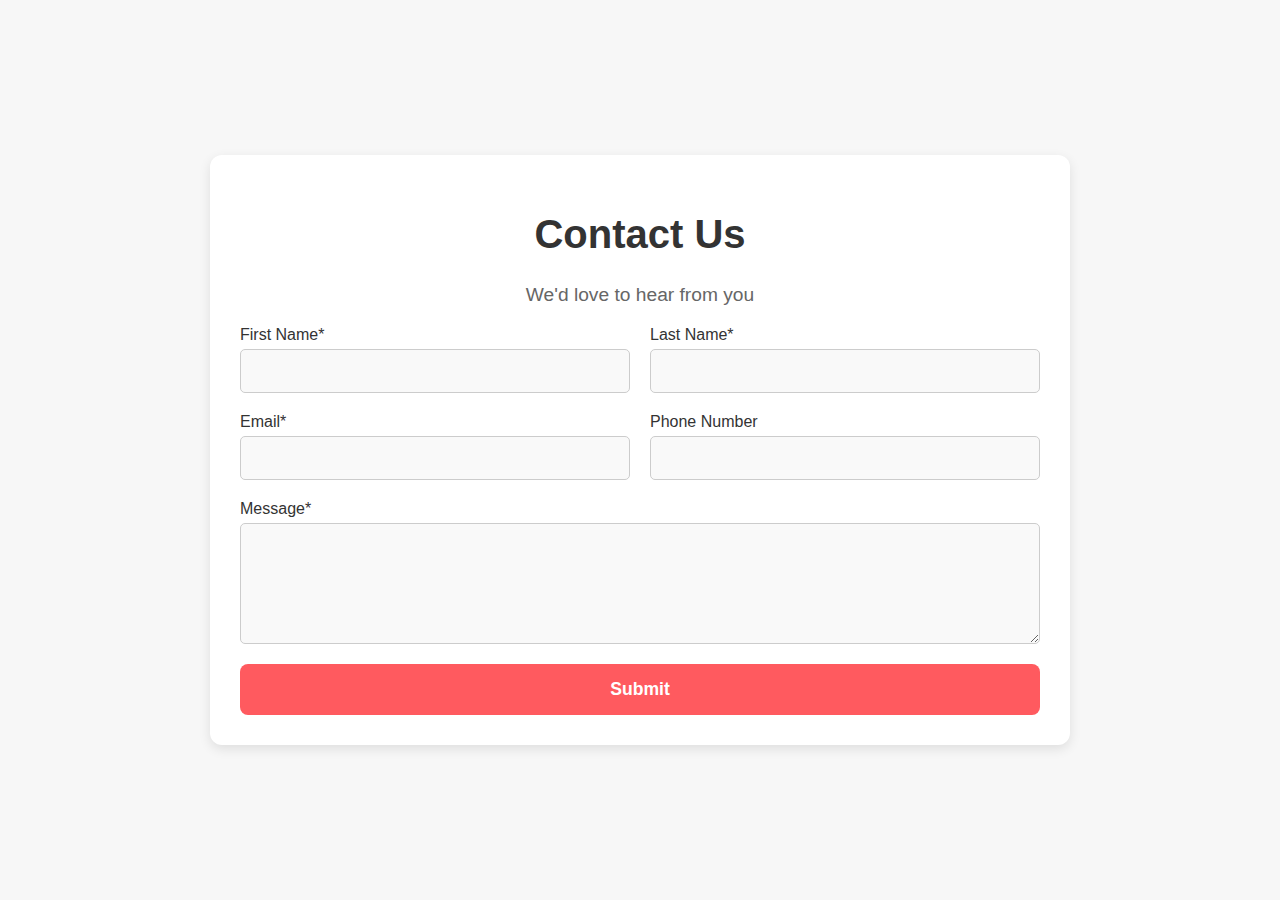
<file: contact.html>
<!DOCTYPE html>
<html lang="en">
<head>
    <meta charset="UTF-8">
    <meta name="viewport" content="width=device-width, initial-scale=1.0">
    <meta http-equiv="X-UA-Compatible" content="IE=edge">
    <title>Airbnb Style Contact Form</title>
    <link rel="stylesheet" href="styles.css">
</head>
<body>
    <div class="container">
        <div class="header">
            <h1>Contact Us</h1>
            <p>We'd love to hear from you</p>
        </div>
        <div class="form-section">
            <form>
                <div class="form-group">
                    <label for="first-name">First Name*</label>
                    <input type="text" id="first-name" name="first-name" required>
                </div>

                <div class="form-group">
                    <label for="last-name">Last Name*</label>
                    <input type="text" id="last-name" name="last-name" required>
                </div>

                <div class="form-group">
                    <label for="email">Email*</label>
                    <input type="email" id="email" name="email" required>
                </div>

                <div class="form-group">
                    <label for="phone">Phone Number</label>
                    <input type="tel" id="phone" name="phone">
                </div>

                <div class="form-group full-width">
                    <label for="message">Message*</label>
                    <textarea id="message" name="message" rows="5" required></textarea>
                </div>

                <div class="form-group full-width">
                    <button type="submit">Submit</button>
                </div>
            </form>
        </div>
    </div>
</body>
</html>
</file>
<file: styles.css>
/* General Styles */
body {
    font-family: 'Arial', sans-serif;
    margin: 0;
    padding: 0;
    display: flex;
    justify-content: center;
    align-items: center;
    min-height: 100vh;
    background-color: #f7f7f7;
}

.container {
    background-color: #fff;
    max-width: 800px;
    width: 100%;
    padding: 30px;
    border-radius: 12px;
    box-shadow: 0 4px 12px rgba(0, 0, 0, 0.1);
}

/* Header */
.header {
    text-align: center;
    margin-bottom: 20px;
}

.header h1 {
    font-size: 2.5rem;
    color: #333;
}

.header p {
    font-size: 1.2rem;
    color: #666;
}

/* Form Styles */
form {
    display: grid;
    grid-template-columns: 1fr 1fr;
    gap: 20px;
}

.form-group {
    display: flex;
    flex-direction: column;
}

label {
    font-size: 1rem;
    color: #333;
    margin-bottom: 5px;
}

input[type="text"], input[type="email"], input[type="tel"], textarea {
    padding: 12px;
    border: 1px solid #ccc;
    border-radius: 5px;
    font-size: 1rem;
    background-color: #f9f9f9;
    width: 100%;
    box-sizing: border-box;
}

textarea {
    resize: vertical;
}

/* Full-width Elements */
.full-width {
    grid-column: 1 / span 2; /* Make full-width elements span both columns */
}

/* Button */
button {
    background-color: #FF5A5F;
    color: #fff;
    border: none;
    padding: 15px;
    font-size: 1.1rem;
    font-weight: bold;
    border-radius: 8px;
    cursor: pointer;
    transition: background-color 0.3s ease;
    width: 100%;
}

button:hover {
    background-color: #e04a4d;
}

/* Responsive */
@media (max-width: 600px) {
    form {
        grid-template-columns: 1fr;
    }
}
</file>
